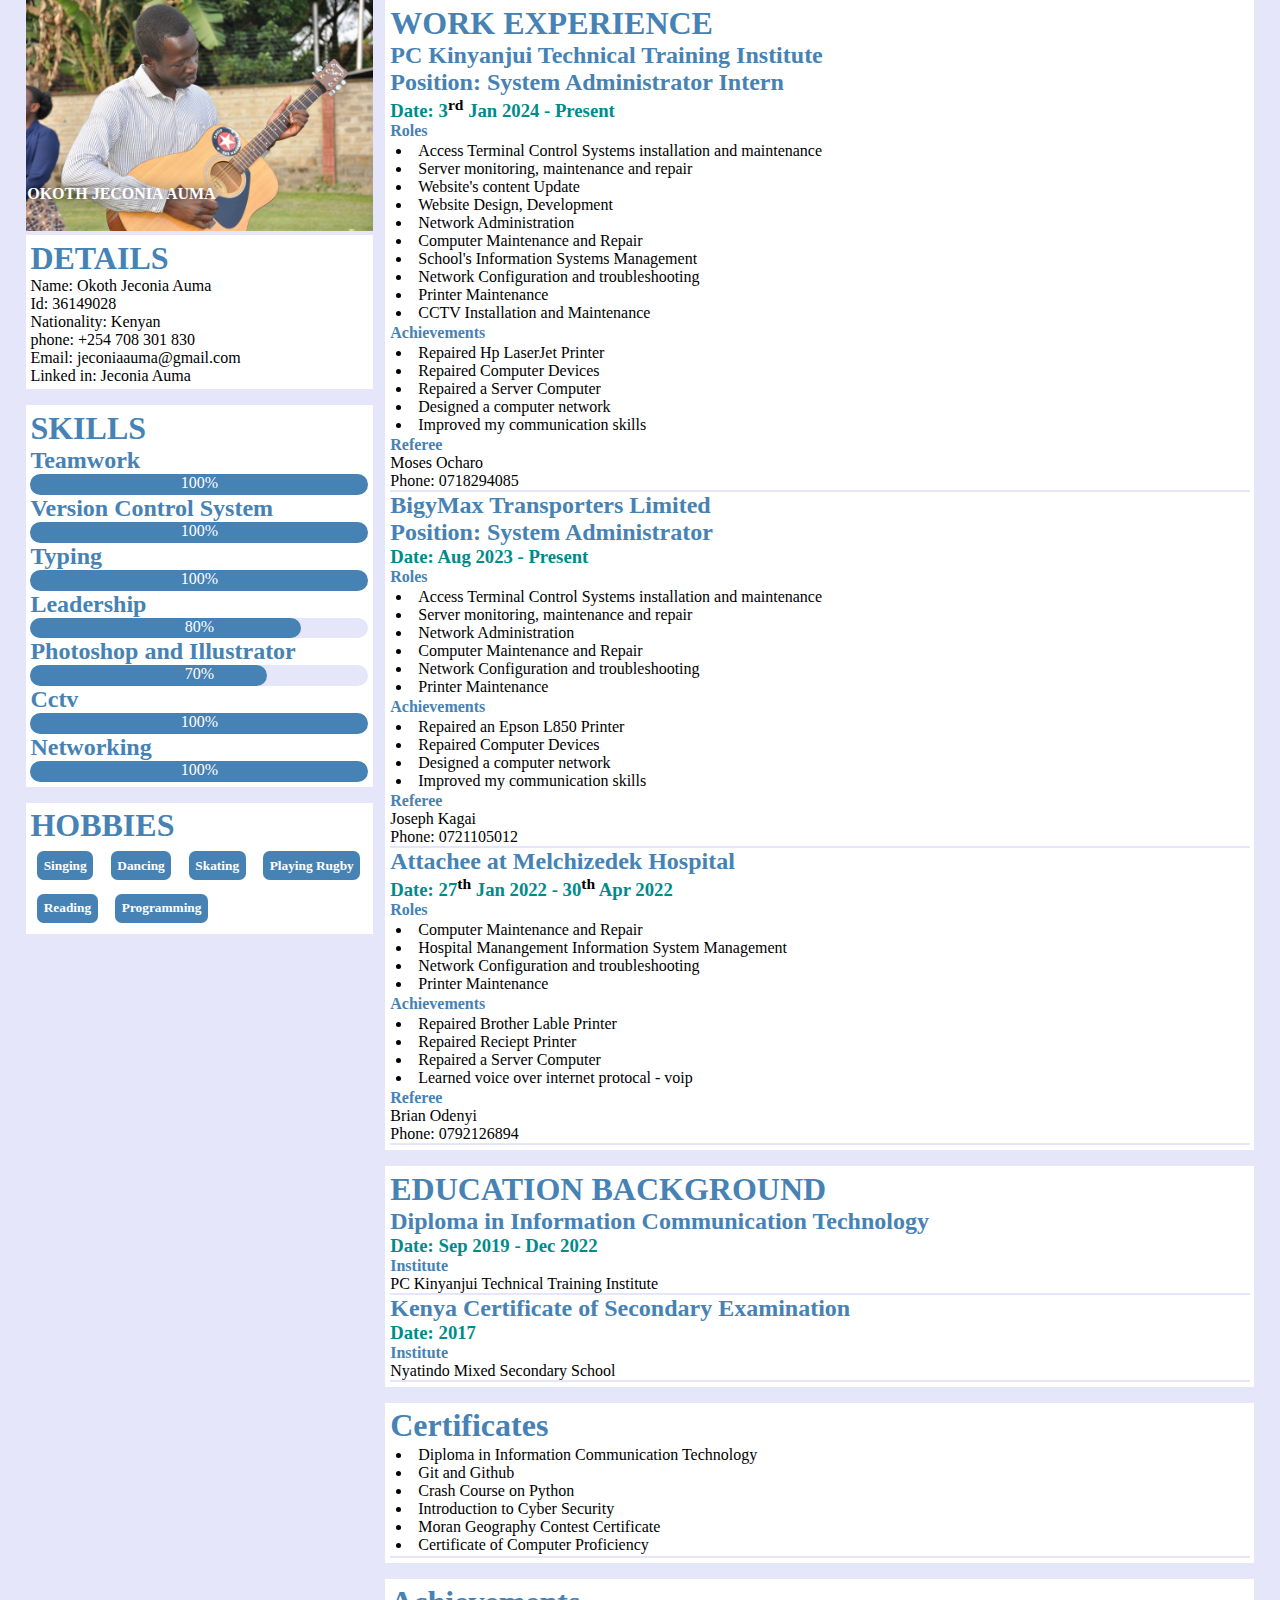
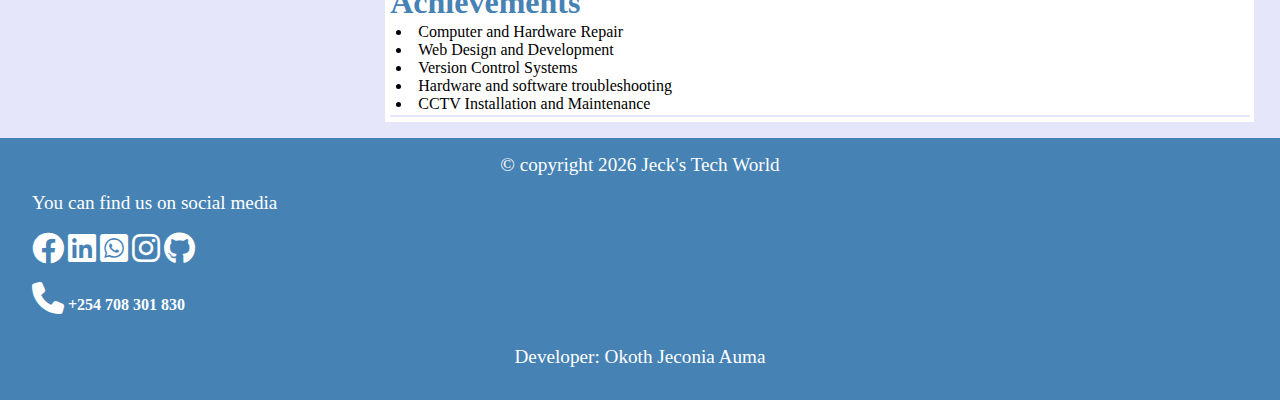
<file: cv/index.html>
<!DOCTYPE html>
<html lang="en">
<head>
    <!-- Google Analytics -->
    <script>
        (function(i,s,o,g,r,a,m){i['GoogleAnalyticsObject']=r;i[r]=i[r]||function(){
        (i[r].q=i[r].q||[]).push(arguments)},i[r].l=1*new Date();a=s.createElement(o),
        m=s.getElementsByTagName(o)[0];a.async=1;a.src=g;m.parentNode.insertBefore(a,m)
        })(window,document,'script','https://www.google-analytics.com/analytics.js','ga');
        
        ga('create', 'UA-XXXXX-Y', 'auto');
        ga('send', 'pageview');
    </script>
    <!-- End Google Analytics -->
    <meta name="google-site-verification" content="s7wroFWthqzTYqJhc0GOnuanUZHe2TJd9d7wFBQsZzs" />
    <meta charset="UTF-8">
    <meta name="author" http-equiv="Okoth Jeconia Auma">
    <meta name="viewport" content="width=device-width, initial-scale=1.0">
    <title>Okoth Jeconia Auma</title>
    <link rel="stylesheet" href="css/style.css" type="text/css">
    <link rel="stylesheet" href="fonts/css/all.css">
</head>
<body onload="times()">
    <!--This is the beginning container for everything-->
    <div class="container">
        <!--This is the begining for aside-->
        <div class="aside">
            <div class="logo">
                <figure>
                    <img src="images/DSC_7668.JPG" alt="my profile picture">
                    <figcaption>OKOTH JECONIA AUMA</figcaption>
                </figure>
            </div>
            <section>
                <h1>DETAILS</h1>
                <p>Name: Okoth Jeconia Auma</p>
                <p>Id: 36149028</p>
                <p>Nationality: Kenyan</p>
                <p>phone: +254 708 301 830</p>
                <p>Email: jeconiaauma@gmail.com</p>
                <p>Linked in: Jeconia Auma</p>
            </section>
            <section>
                <h1>SKILLS</h1>
                <h2>Teamwork</h2>
                <div class="progress">100%<span class="excellent"></span></div>
                <h2>Version Control System</h2>
                <div class="progress">100%<span class="excellent"></span></div>
                <h2>Typing</h2>
                <div class="progress">100%<span class="excellent"></span></div>
                <h2>Leadership</h2>
                <div class="progress">80%<span class="better"></span></div>
                <h2>Photoshop and Illustrator</h2>
                <div class="progress">70%<span class="good"></span></div>
                <h2>Cctv</h2>
                <div class="progress">100%<span class="excellent"></span></div>
                <h2>Networking</h2>
                <div class="progress">100%<span class="excellent"></span></div>
            </section>
            <section>
                <h1>HOBBIES</h1>
                <small>Singing</small>
                <small>Dancing</small>
                <small>Skating</small>
                <small>Playing Rugby</small>
                <small>Reading</small>
                <small>Programming</small>
            </section>
        </div>
        <!--This is the end for aside-->
        <!--This is beginning for the main content section-->
        <div class="content">
            <section>
                <h1>WORK EXPERIENCE</h1>
                <article>
                    <h2>PC Kinyanjui Technical Training Institute</h2>
                    <h2>Position: System Administrator Intern</h2>
                    <h3>Date: 3<sup>rd</sup> Jan 2024 - Present</h3>
                    <h4>Roles</h4>
                    <ul>
                        <li>Access Terminal Control Systems installation and maintenance</li>
                        <li>Server monitoring, maintenance and repair</li>
                        <li>Website's content Update</li>
                        <li>Website Design, Development</li>
                        <li>Network Administration</li>
                        <li>Computer Maintenance and Repair</li>
                        <li>School's Information Systems Management</li>
                        <li>Network Configuration and troubleshooting</li>
                        <li>Printer Maintenance</li>
                        <li>CCTV Installation and Maintenance</li>
                    </ul>
                    <h4>Achievements</h4>
                    <ul>
                        <li>Repaired Hp LaserJet Printer</li>
                        <li>Repaired Computer Devices</li>
                        <li>Repaired a Server Computer</li>
                        <li>Designed a computer network</li>
                        <li>Improved my communication skills</li>
                    </ul>
                    <h4>Referee</h4>
                    <p>Moses Ocharo</p>
                    <p>Phone: 0718294085</p>
                </article>
                <article>
                    <h2>BigyMax Transporters Limited</h2>
                    <h2>Position: System Administrator</h2>
                    <h3>Date: Aug 2023 - Present</h3>
                    <h4>Roles</h4>
                    <ul>
                        <li>Access Terminal Control Systems installation and maintenance</li>
                        <li>Server monitoring, maintenance and repair</li>
                        <li>Network Administration</li>
                        <li>Computer Maintenance and Repair</li>
                        <li>Network Configuration and troubleshooting</li>
                        <li>Printer Maintenance</li>
                    </ul>
                    <h4>Achievements</h4>
                    <ul>
                        <li>Repaired an Epson L850 Printer</li>
                        <li>Repaired Computer Devices</li>
                        <li>Designed a computer network</li>
                        <li>Improved my communication skills</li>
                    </ul>
                    <h4>Referee</h4>
                    <p>Joseph Kagai</p>
                    <p>Phone: 0721105012</p>
                </article>
                <article>
                    <h2>Attachee at Melchizedek Hospital</h2>
                    <h3>Date: 27<sup>th</sup> Jan 2022 - 30<sup>th</sup> Apr 2022</h3>
                    <h4>Roles</h4>
                    <ul>
                        <li>Computer Maintenance and Repair</li>
                        <li>Hospital Manangement Information System Management</li>
                        <li>Network Configuration and troubleshooting</li>
                        <li>Printer Maintenance</li>
                    </ul>
                    <h4>Achievements</h4>
                    <ul>
                        <li>Repaired Brother Lable Printer</li>
                        <li>Repaired Reciept Printer</li>
                        <li>Repaired a Server Computer</li>
                        <li>Learned voice over internet protocal - voip</li>
                    </ul>
                    <h4>Referee</h4>
                    <p>Brian Odenyi</p>
                    <p>Phone: 0792126894</p>
                </article>
                <!--<article>
                    <h2>Hydrolabs Limited</h2>
                    <h3>Date: Jan 2018 - Sep 2019</h3>
                    <h4>Roles</h4>
                    <ul>
                        <li>Supervisor Bottle Blowing section</li>
                        <li>Bottle Blower</li>
                    </ul>
                    <h4>Achievements</h4>
                    <ul>
                        <li>Developed Leadership Skill</li>
                        <li>Learned to be a team player</li>
                        <li>Learned to diagnose and troubleshoot the bottle blowing machine</li>
                    </ul>
                    <h4>Referee</h4>
                    <p>Musa Hasan</p>
                    <p>Manager Hydrolabs Limited</p>
                    <p>Phone: 0705888188</p>
                </article>-->
            </section>
            <section>
                <h1>EDUCATION BACKGROUND</h1>
                <article>
                    <h2>Diploma in Information Communication Technology</h2>
                    <h3>Date: Sep 2019 - Dec 2022</h3>
                    <h4>Institute</h4>
                    <p>PC Kinyanjui Technical Training Institute</p>
                </article>
                <article>
                    <h2>Kenya Certificate of Secondary Examination</h2>
                    <h3>Date: 2017</h3>
                    <h4>Institute</h4>
                    <p>Nyatindo Mixed Secondary School</p>
                </article>
            </section>
            <section>
                <h1>Certificates</h1>
                <article>
                    <ul>
                        <li>Diploma in Information Communication Technology</li>
                        <li>Git and Github</li>
                        <li>Crash Course on Python</li>
                        <li>Introduction to Cyber Security</li>
                        <li>Moran Geography Contest Certificate</li>
                        <li>Certificate of Computer Proficiency</li>
                    </ul>
                </article>
            </section>
            <section>
                <h1>Achievements</h1>
                <article>
                    <ul>
                        <li>Computer and Hardware Repair</li>
                        <li>Web Design and Development</li>
                        <li>Version Control Systems</li>
                        <li>Hardware and software troubleshooting</li>
                        <li>CCTV Installation and Maintenance</li>
                    </ul>
                </article>
            </section>
        </div>
        <!--This is end for the main content section-->
    </div>
    <!--This is the end container for everything-->
    <!--This is the beginning of footer-->
    <div class="footer">
        <div class="copy">
            <p id="date"></p>
        </div>
        <div class="socialmedia">
            <p>You can find us on social media</p>
            <div class="social">
                <br>
                <a href="https://www.facebook.com/profile.php?id=100077567292588" target="_blank" rel="noopener noreferrer"><i class="fa-brands fa-facebook"></i></a>
                <a href="https://www.linkedin.com/in/jeconia-auma" target="_blank" rel="noopener noreferrer"><i class="fa-brands fa-linkedin"></i></a>
                <a href="https://wa.me/+254708301830" target="_blank" rel="noopener noreferrer"><i class="fa-brands fa-square-whatsapp"></i></a>
                <a href="https://www.instagram.com/javia_janitos35/" target="_blank" rel="noopener noreferrer"><i class="fa-brands fa-instagram"></i></a>
                <a href="https://github.com/jeconia-auma" target="_blank" rel="noopener noreferrer"><i class="fa-brands fa-github"></i></a>
                <br><br>
                <strong><a href="tel:+254708301830"><i class="fa-solid fa-phone"></i> +254 708 301 830</a></strong>
            </div>
            <p class="center">Developer: Okoth Jeconia Auma</p>
        </div>
    </div>
    <!--This is the end footer-->
    <script src="js/app.js"></script>
</body>
</html>
</file>
<file: cv/css/style.css>
/*everything*/
* {
    padding: 0;
    margin: 0;
    box-sizing: border-box;
    font-family: 'Times New Roman', Times, serif;
    color: black;
}

h1, h2, h4, h5, h6 {
    color: rgb(70, 130, 180);
}

h3 {
    color: rgb(0, 139, 139);
}
/*End of Everything*/

/*Body Section*/
body {
    width: 100vw;
    margin: 0;
    overflow-x: hidden;
    background-color: rgb(230, 230, 250);
}
/*End of Body Section*/

/*container section*/
.container {
    width: 96%;
    margin: 0 auto;
    overflow-x: hidden;
    background-color: rgb(230, 230, 250);
}
/*End of container section*/

/*aside, content and footer*/
.aside, .content, .footer {
    width: 100%;
    background-color: transparent;
}

/*Begining of logo section*/
.logo {
    width: 100%;
    height: fit-content;
}

.logo figure {
    position: relative;
    height: 100%;
}

.logo figure, .logo figure img {
    width: 100%;
}

.logo figure figcaption {
    position: absolute;
    bottom: 2em;
    left: .1em;
    background-color: transparent;
    color: #fff;
    font-weight: bold;
    text-shadow: 0 0 14px #000;
    width: 100%;
}

/*End of logo Section*/

/*Begining of content section */

section {
    width: 100%;
    background-color: #fff;
    margin-bottom: 1em;
    padding: .3em;
}

section .progress {
    width: 100%;
    height: 1.3em;
    background-color: rgb(230, 230, 250);
    position: relative;
    border: none;
    border-radius: 12px;
    color: #fff;
    text-align: center;
    z-index: 1;
}

span {
    position: absolute;
    background-color: rgb(230, 230, 250);
    bottom: 0;
    left: 0;
    background-color: rgb(70, 130, 180);
    height: 100%;
    border: none;
    border-radius: 12px;
    text-align: center;
    z-index: -1;
}

span.excellent {
    width: 100%;
}

span.best {
    width: 90%;
}

span.better {
    width: 80%;
}

span.good {
    width: 70%;
}

small {
    background-color: rgb(70, 130, 180);
    color: #fff;
    padding: .5em;
    display: inline-block;
    width: fit-content;
    font-weight: bold;
    border: none;
    border-radius: .5em;
    margin: .5em;
}

article {
    border: none;
    border-bottom: .15em solid rgb(230, 230, 250);
    width: 100%;
}

/*begining of footer */
.footer {
    background-color: rgb(70, 130, 180);
    padding: 1em;
}

.footer .copy p{
    color: #fff;
    text-align: center;
    font-size: 1.2em;
}

.footer .socialmedia {
    color: white;
    padding: 1em;
    color: #fff;
}

.footer .socialmedia p{
    color: #fff;
    font-size: 1.2em;
}

.footer .socialmedia .social{
    display: block;
    color: #fff;
}

.footer .socialmedia .social strong, .social strong a {
    color: #fff;
    margin-bottom: 2em;
    display: block;
    text-decoration: none;
}

.footer .socialmedia .social img {
    width: 50px;
    margin: .3em;
    display: block;
}

ul {
    /*list-style: none;*/
    list-style-position: inside;
    margin-left: 4px;
    padding: 2px;
}

.center {
    text-align: center;
    color: white;
}

.fa-brands, .fa-solid {
    font-size: 2em;
    color: #fff;
}
/*End of footer */

@media only screen and (min-width: 800px)
{
    .container {
        display: flex;
        flex-direction: row;
        justify-content: space-evenly;
        align-items: space-evenly;
    }

    .aside {
        width: 30%;
        margin-right: 1%;
    }

    .content {
        width: 75%;
    }
}
</file>
